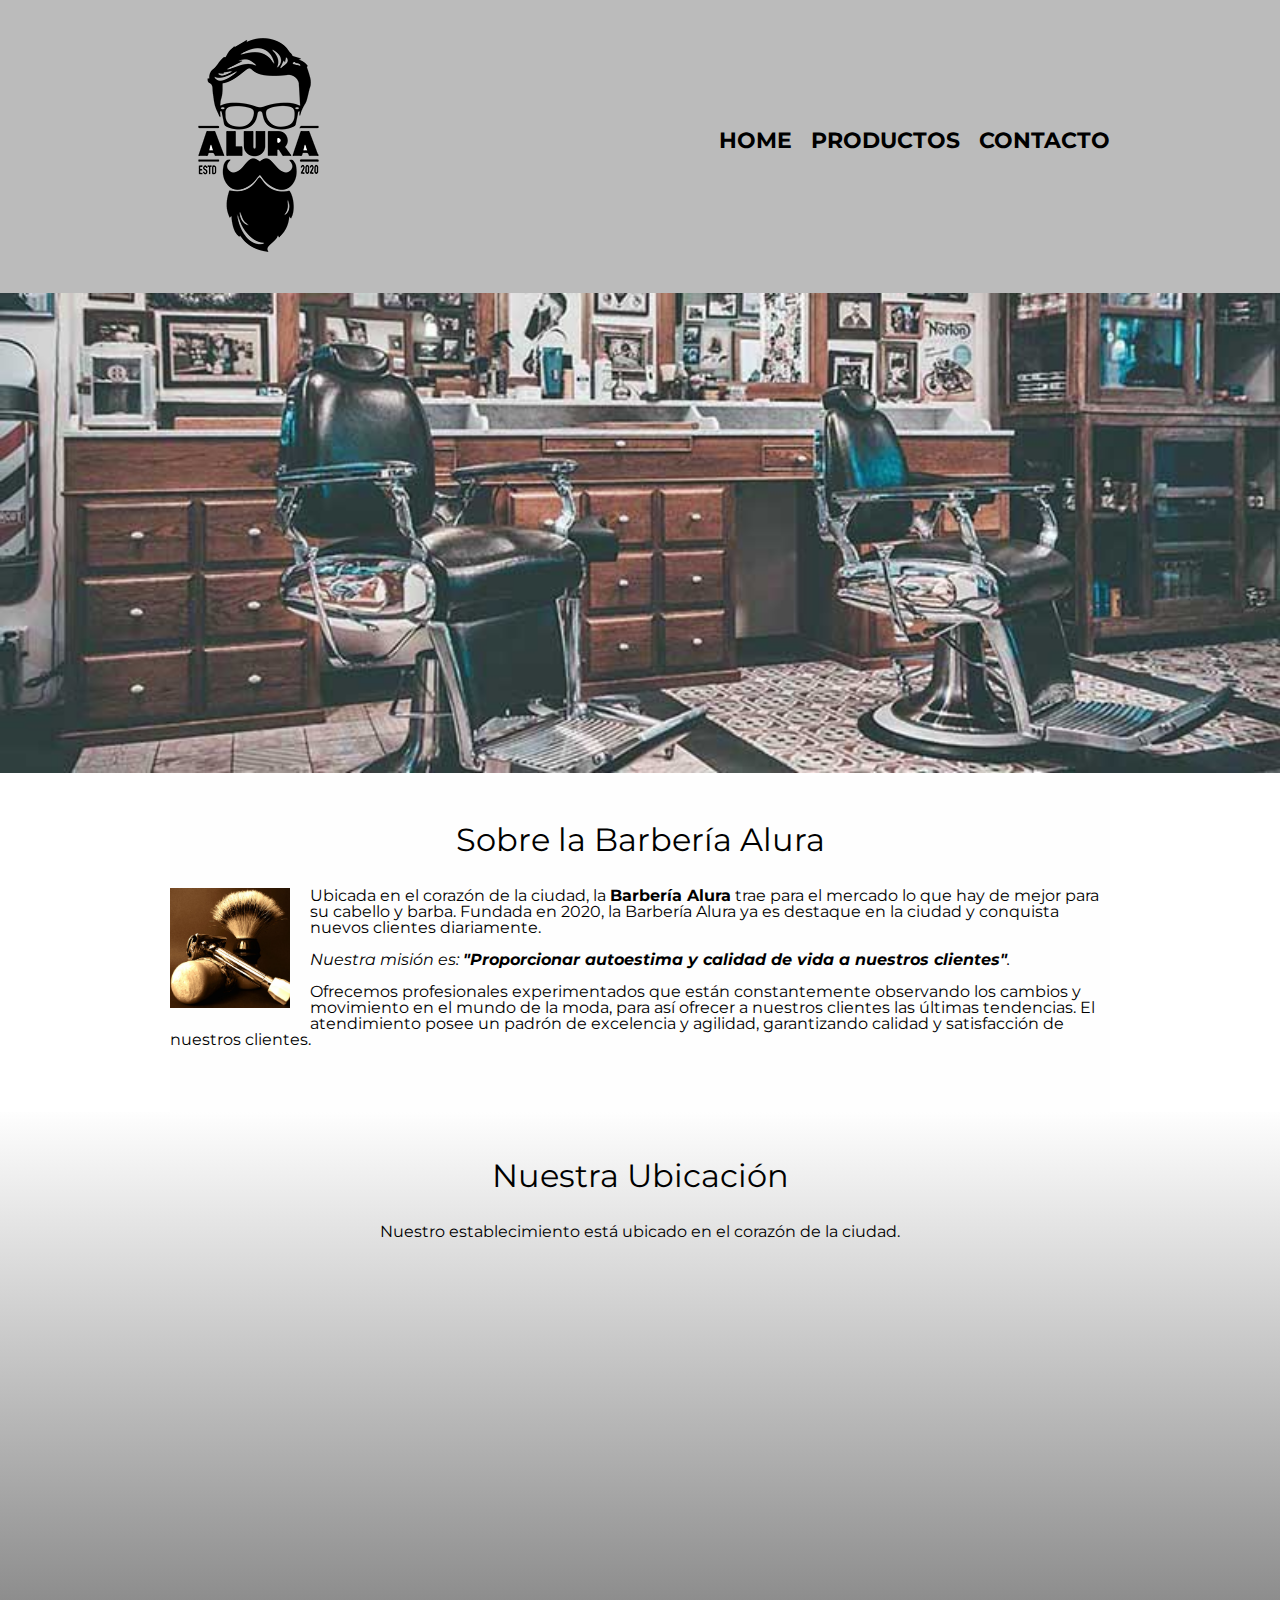
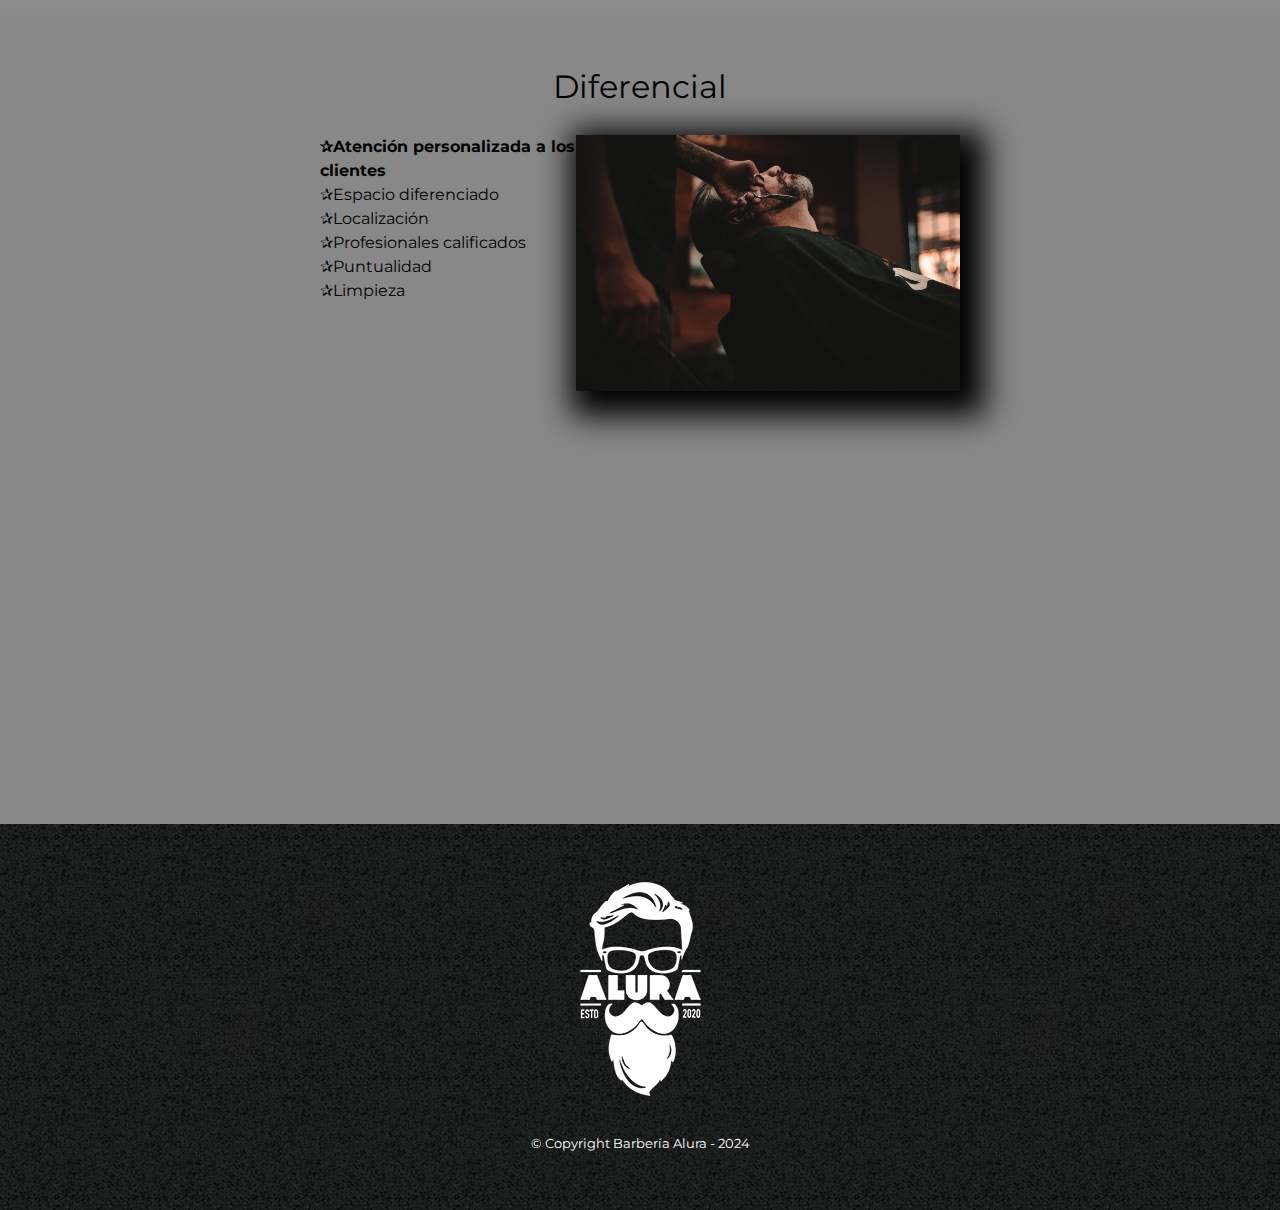
<file: index.html>
<!DOCTYPE html>
<html lang="es">
<head>
    <meta charset="UTF-8">
    <meta name="viewport" content="width=device-width, initial-scale=1.0">
    <link rel="stylesheet" href="reset.css">
    <link rel="stylesheet" href="style.css">
    <link href="https://fonts.googleapis.com/css2?family=Montserrat:ital,wght@0,100..900;1,100..900&display=swap" rel="stylesheet">
    <title>Barbería Alura</title>
</head>
<body>

    <header>
        <div class="caja">
            <h1><img src="img/logo.png" alt="Barbería"></h1>
            <nav>
                <ul>
                    <li><a href="index.html">Home</a></li>
                    <li><a href="productos.html">Productos</a></li>
                    <li><a href="contacto.html">Contacto</a></li>
                </ul>
            </nav>
        </div>
    </header>

    <img class="banner" src="img/banner.jpg" alt="Imagen de Barbería">

    <main>
        <section class="principal">

            <h2 class="titulo-principal">Sobre la Barbería Alura</h2>
            
            <img class="utensilios" src="img/utencilios.jpg" alt="Utensilios utilizados en la Barbería">
    
            <p>Ubicada en el corazón de la ciudad, la <strong>Barbería Alura</strong> trae para el mercado lo que hay de mejor para su cabello y 
            barba. Fundada en 2020, la Barbería Alura ya es destaque en la ciudad y conquista nuevos clientes diariamente.</p>
    
            <p id="mision"><em>Nuestra misión es: <strong>"Proporcionar autoestima y calidad de vida a nuestros clientes"</strong>.</em></p>
    
            <p>Ofrecemos profesionales experimentados que están constantemente observando los cambios y movimiento en el mundo de la 
            moda, para así ofrecer a nuestros clientes las últimas tendencias. El atendimiento posee un padrón de excelencia y 
            agilidad, garantizando calidad y satisfacción de nuestros clientes. </p>
    
        </section>

        <section class="mapa">
            <h3 class="titulo-principal">Nuestra Ubicación</h3>
            <p>Nuestro establecimiento está ubicado en el corazón de la ciudad.</p>

            <div class="mapa-contenido">
                <iframe src="https://www.google.com/maps/embed?pb=!1m18!1m12!1m3!1d7646.26145697801!2d-93.10169434122679!3d16
                .62020696027477!2m3!1f0!2f0!3f0!3m2!1i1024!2i768!4f13.1!3m3!1m2!1s0x85ecd61c02117169%3A0x48c4f12620d9c484!2sP
                arque%20Santa%20Ana!5e0!3m2!1ses-419!2smx!4v1715322941480!5m2!1ses-419!2smx" width="100%" height="300" 
                style="border:0;" allowfullscreen="" loading="lazy" referrerpolicy="no-referrer-when-downgrade"></iframe>
            </div>
            
        </section>
    
        <section class="diferenciales">
            <h3 class="titulo-principal">Diferencial</h3>
    
            <div class="contenido-diferenciales">
                <ul class="lista-diferenciales">
                <li class="items">Atención personalizada a los clientes</li>
                <li class="items">Espacio diferenciado</li>
                <li class="items">Localización</li>
                <li class="items">Profesionales calificados</li>
                <li class="items">Puntualidad</li>
                <li class="items">Limpieza</li>
            </ul><img src="img/diferenciales.jpg" class="imagen-diferenciales" alt="Barbero estilizando una barba">
            </div>

            <div class="video">
                    <iframe width="100%" height="315" src="https://www.youtube.com/embed/wcVVXUV0YUY?si=qYPrT5drDoIB69jJ" 
                    title="YouTube video player" frameborder="0" allow="accelerometer; autoplay; clipboard-write; encrypted-media; 
                    gyroscope; picture-in-picture; web-share" referrerpolicy="strict-origin-when-cross-origin" allowfullscreen></iframe>
            </div>  
             
        </section>
    </main>

    <footer>
        <img src="img/logo-blanco.png" alt="Logo de Barbería en negativo">
        <p class="pie-de-pagina">&copy Copyright Barbería Alura - 2024</p>
    </footer>
</body>
</html>
</file>
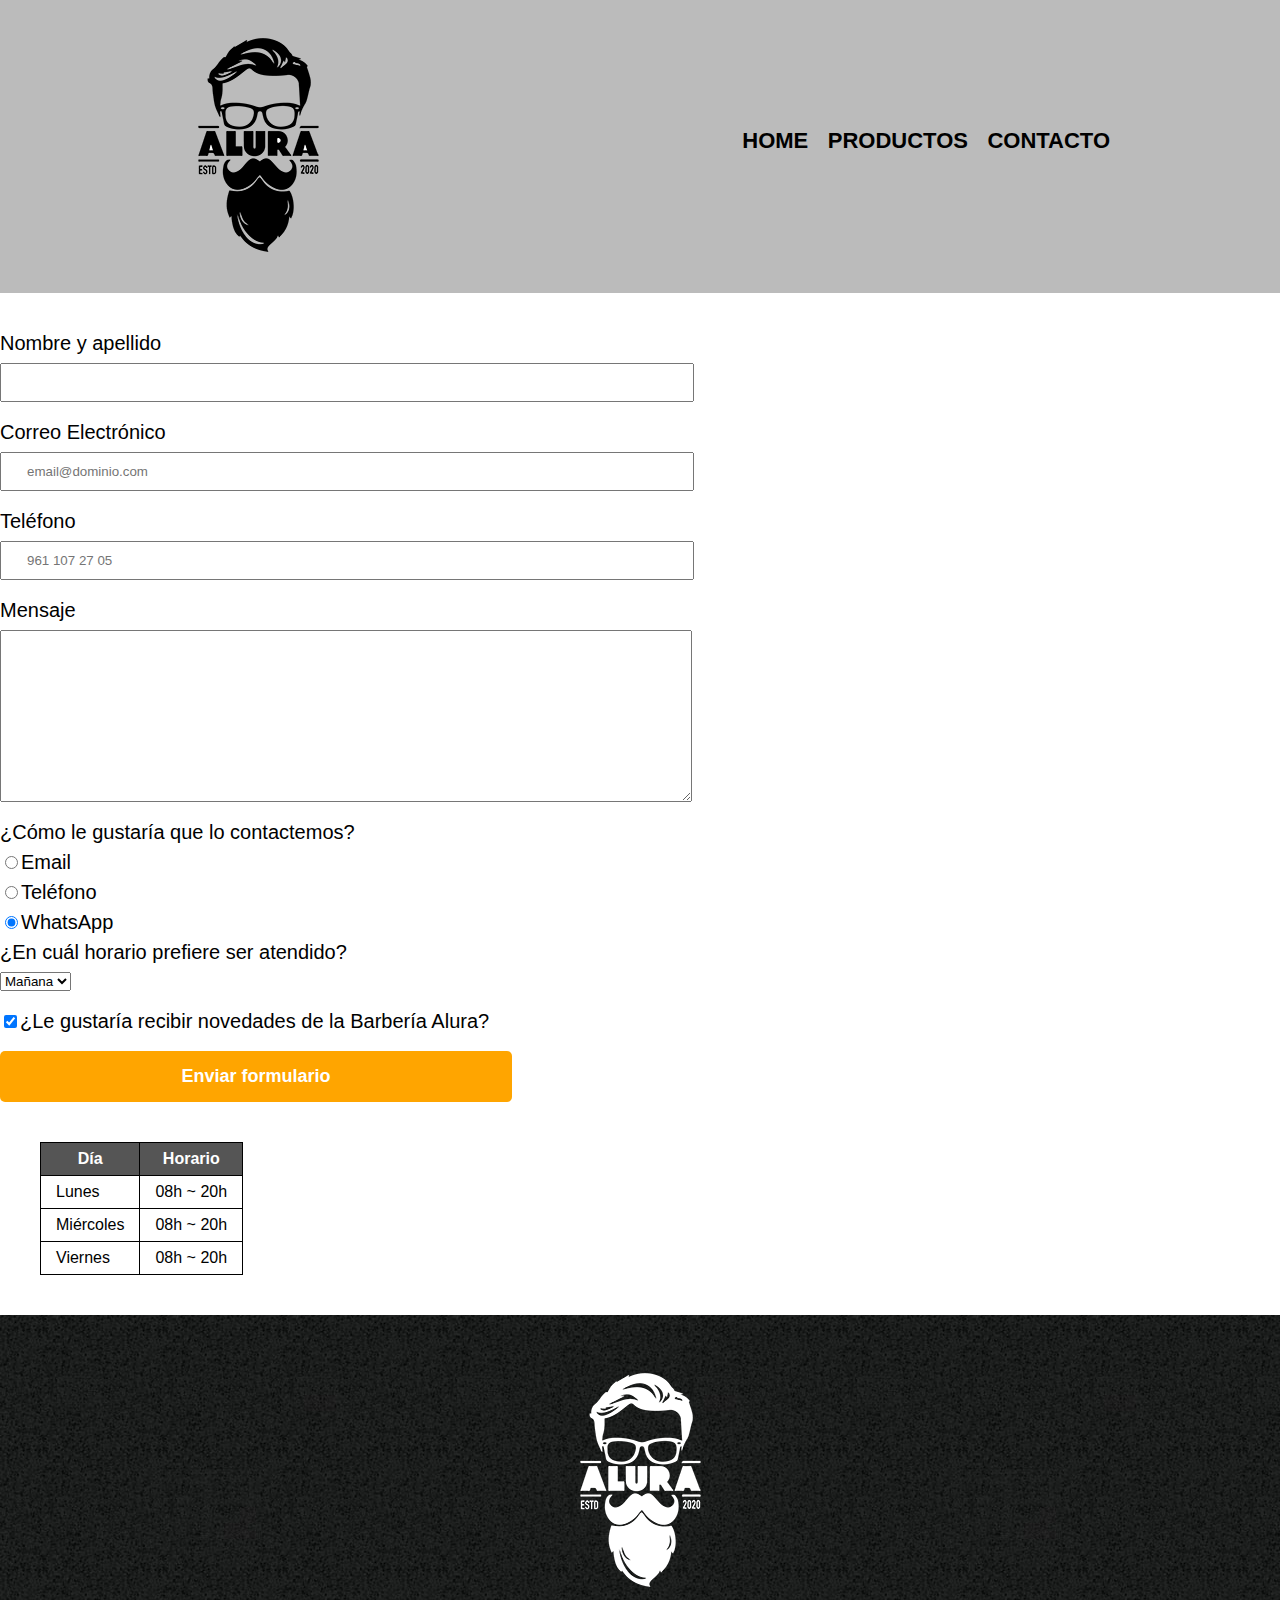
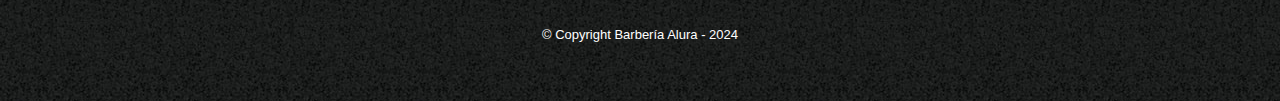
<file: contacto.html>
<!DOCTYPE html>
<html lang="es">
<head>
    <meta charset="UTF-8">
    <meta name="viewport" content="width=device-width, initial-scale=1.0">
    <link rel="stylesheet" href="reset.css">
    <link rel="stylesheet" href="style.css">
    <title>Contacto - Barbería Alura</title>
</head>
<body>
    <header>
        <div class="caja">
            <h1><img src="img/logo.png" alt="Logo de la barbería Alura"></h1>
            <nav>
                <ul>
                    <li><a href="index.html">Home</a></li>
                    <li><a href="productos.html">Productos</a></li>
                    <li><a href="contacto.html">Contacto</a></li>
                </ul>
            </nav>
        </div>
    </header>
    <main>
        <form>
            <label for="nombreapellido">Nombre y apellido</label>
            <input type="text" id="nombreapellido" class="input-padron" required>

            <label for="Correoelectronico">Correo Electrónico</label>
            <input type="email" id="Correoelectronico" class="input-padron" required
            placeholder="email@dominio.com">
 
           <label for="telefono">Teléfono</label>
           <input type="tel" id="telefono" class="input-padron" required
           placeholder="961 107 27 05">

           <label for="mensaje">Mensaje</label>
           <textarea cols="70" rows="10" id="mensaje" class="input-padron" required></textarea>

           <fieldset>
                <legend>¿Cómo le gustaría que lo contactemos?</legend>

                <label for="radio-email"><input type="radio" name="contacto" 
                value="email" id="radio-email">Email</label>
                  
                <label for="radio-telefono"><input type="radio" name="contacto" 
                value="telefono" id="radio-telefono">Teléfono</label>
                  
                <label for="radio-whatsapp"><input type="radio" name="contacto" 
                value="whatsapp" id="radio-whatsapp" checked>WhatsApp</label>
           </fieldset>

           <fieldset>
                <legend>¿En cuál horario prefiere ser atendido?</legend>
                <select>
                        <option>Mañana</option>
                        <option>Tarde</option>
                        <option>Noche</option>
                </select>
           </fieldset>

           <label class="checkbox"><input type="checkbox"checked>¿Le gustaría recibir novedades de la Barbería Alura?</label>

           <input type="submit" value="Enviar formulario" class="enviar">
        </form>

        <table>
            <thead>
                <tr>
                    <th>Día</th>
                    <th>Horario</th>
                </tr> 
            </thead>
            <tbody>
                <tr>
                    <td>Lunes</td>
                    <td>08h ~ 20h</td>
                </tr>
                <tr>
                    <td>Miércoles</td>
                    <td>08h ~ 20h</td>
                </tr>
                <tr>
                    <td>Viernes</td>
                    <td>08h ~ 20h</td>
                </tr>
            </tbody>
           
            
        </table>





    </main>
    <footer>
        <img src="img/logo-blanco.png" alt="Logo de Barbería en negativo">
        <p class="pie-de-pagina">&copy Copyright Barbería Alura - 2024</p>
    </footer>
    
</body>
</html>
</file>
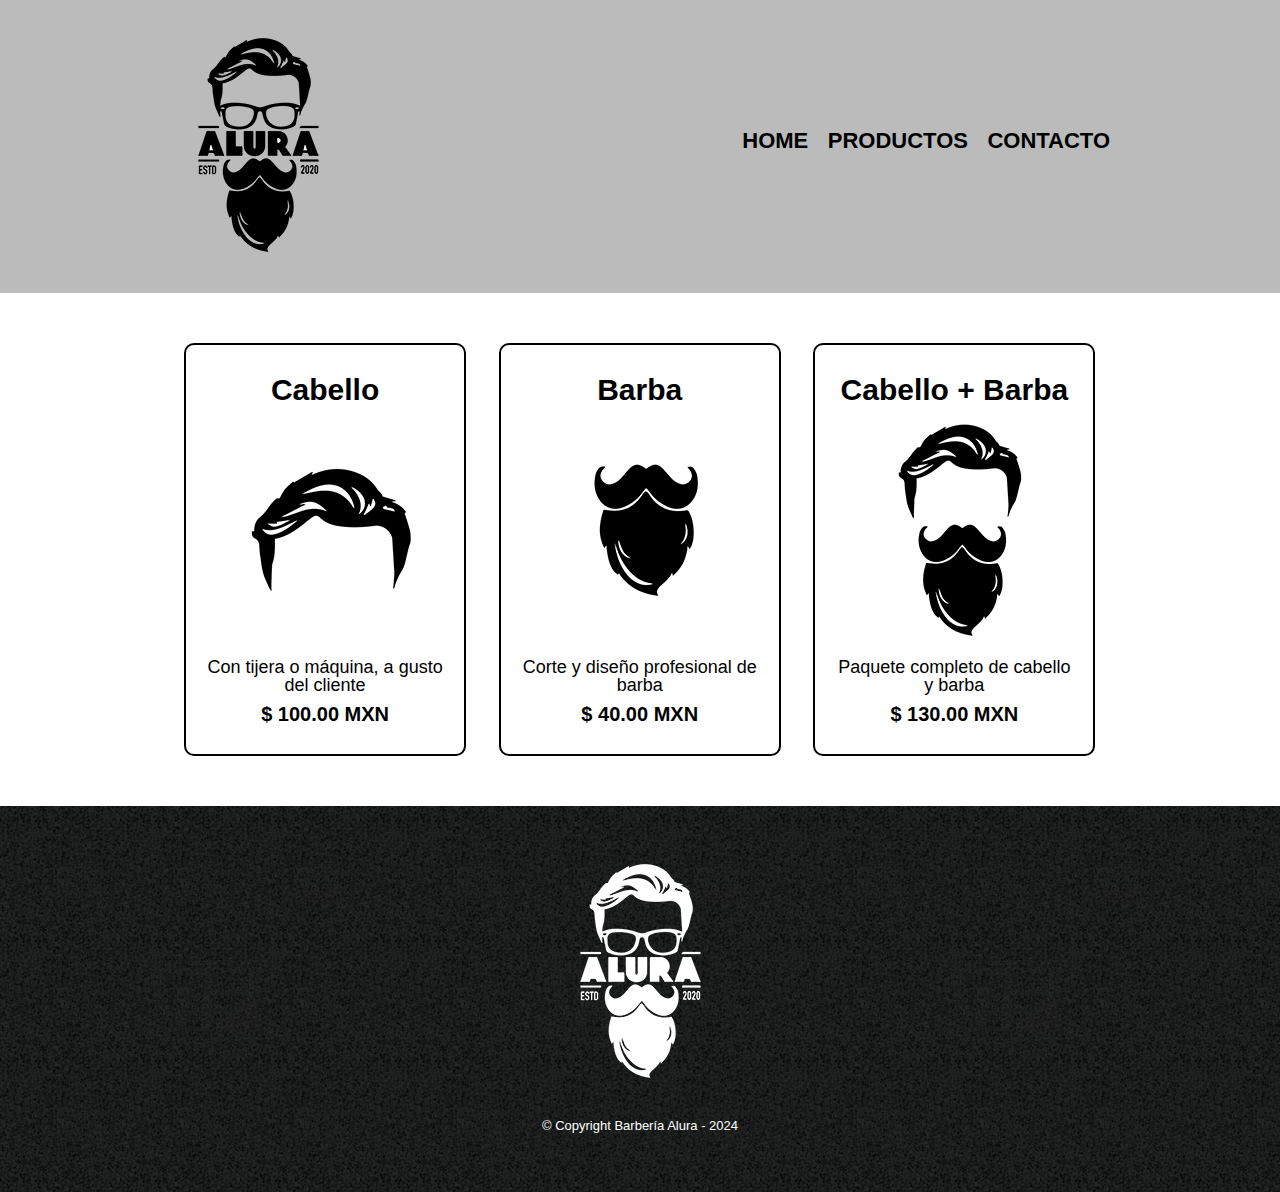
<file: productos.html>
<!DOCTYPE html>
<html lang="es">
<head>
    <meta charset="UTF-8">
    <meta name="viewport" content="width=device-width, initial-scale=1.0">
    <link rel="stylesheet" href="reset.css">
    <link rel="stylesheet" href="style.css">
    <title>Productos - Barbería Alura</title>
</head>
<body>
    <header>
        <div class="caja">
            <h1><img src="img/logo.png" alt="Barbería"></h1>
            <nav>
                <ul>
                    <li><a href="index.html">Home</a></li>
                    <li><a href="productos.html">Productos</a></li>
                    <li><a href="contacto.html">Contacto</a></li>
                </ul>
            </nav>
        </div>
    </header>

    <main>
       <ul class="productos">
            <li>
                <h2>Cabello</h2>
                <img src="img/cabello.jpg" alt="Cabello">
                <p class="producto-descripcion">Con tijera o máquina, a gusto del cliente</p>
                <p class="producto-precio">$ 100.00 MXN</p>
            </li>
            <li>
                <h2> Barba</h2>
                <img src="img/barba.jpg" alt="Barba">
                <p class="producto-descripcion">Corte y diseño profesional de barba</p>
                <p class="producto-precio">$ 40.00 MXN</p>
            </li>
            <li>
                <h2>Cabello + Barba</h2>
                <img src="img/cabello+barba.jpg" alt="Cabello + Barba">
                <p class="producto-descripcion">Paquete completo de cabello y barba</p>
                <p class="producto-precio">$ 130.00 MXN</p>
            </li>
       </ul>
    </main>

    <footer>
        <img src="img/logo-blanco.png" alt="Logo de Barbería en negativo">
        <p class="pie-de-pagina">&copy Copyright Barbería Alura - 2024</p>
    </footer>
    
</body>
</html>
</file>
<file: style.css>
body {
    font-family: "Montserrat", sans-serif;
}

header {
    background-color: #BBBBBB;
    padding: 20px 0;
}

.caja {
    width: 940px;
    position: relative;
    margin: 0 auto;
}

nav {
    position: absolute;
    top: 110px;
    right: 0;
}

nav li {
    display: inline;
    margin: 0 0 0 15px;
}

nav a {
    text-transform: uppercase;
    color: #000000;
    font-weight: bold;
    font-size: 22px;
    text-decoration: none;
}

nav a:hover {
    color: #C78C19;
    text-decoration: underline;
}


.productos {
    width: 940px;
    margin: 0 auto;
    padding: 50px;
}

.productos li {
   display: inline-block;
   text-align: center;
   width: 30%;
   vertical-align: top;
   margin: 0 1.5%;
   padding: 30px 20px;
   box-sizing: border-box;
   border: 2px solid #000000;
   border-radius: 10px;
}

.productos li:hover {
    border-color: #C78C19;
}

.productos li:active {
    border-color: #088C19;
}

.productos h2 {
    font-size: 30px;
    font-weight: bold;
}

.productos li:hover h2 {
    font-size: 33px;
}

.producto-descripcion {
    font-size: 18px;
}

.producto-precio {
    font-size: 20px;
    font-weight: bold;
    margin-top: 10px;
}

footer {
    text-align: center;
    background: url(img/bg.jpg);
    padding: 40px;
}

.pie-de-pagina {
    color: #FFFFFF;
    font-size: 13px;
    margin: 20px;
}

form {
    margin: 40px 0;
}

form label, form legend { 
    display: block;
    font-size: 20px;
    margin: 0 0 10px;
}

.input-padron {
    display: block;
    margin: 0 0 20px;
    padding: 10px 25px;
    width: 50%;
}

.checkbox {
    margin: 20px 0;
}

.enviar {
    width: 40%;
    padding: 15px 0;
    font-size: 18px;
    font-weight: bold;
    color: white;
    background: orange;
    border: none;
    border-radius: 5px;
    transition: 1s all;
    cursor: pointer;
}

.enviar:hover {
    background: darkorange;
    transform: scale(1.05);
}

table {
    margin: 40px 40px;
}

thead {
    background: #555555;
    color: white;
    font-weight: bold;
}

td, th{
    border: 1px solid #000000;
    padding: 8px 15px;
}

/*Aquí inicia el CSS para nuestra home*/
.banner {
    width: 100%;
}

.principal {
    padding: 3em 0;
    background: #FEFEFE;
    width: 940px;
    margin: 0 auto;
}

.titulo-principal {
    text-align: center;
    font-size: 2em;
    margin: 0 0 1em;
    clear: left;
}

.principal p {
    margin: 0 0 1em ;
}

.principal strong {
    font-weight: bold;
}

.principal em {
    font-style: italic;
}

.utensilios {
    width: 120px;
    float: left;
    margin: 0 20px 20px 0;
}

.mapa {
    padding: 3em 0;
    background: linear-gradient( #FEFEFE, #888888);
}

.mapa p {
    margin: 0 0 2em;
    text-align: center;
}

.mapa-contenido {
    width: 940px;
    margin: 0 auto;
}

.diferenciales {
   padding: 3em 0;
   background: #888888;
}

.contenido-diferenciales {
    width: 640px;
    margin: 0 auto;
}

.lista-diferenciales {
    width: 40%;
    display: inline-block;
    vertical-align: top;
}

.items {
    line-height: 1.5;
}

.items:before{
    content: "✰";
}

.items:first-child {
    font-weight: bold;
}

.imagen-diferenciales {
    width: 60%;
    transition: 400ms;
    box-shadow: 10px 10px 30px 15px  #000000;
}

.imagen-diferenciales:hover {
    opacity: 0.3;
    transition: 400ms;
}

.videofondo {
    background: linear-gradient(#888888, #272727,#000000)
}

.video {
    width: 560px;
    margin: 2em auto;
}

@media screen and (max-width:480px) {
    h1 {
        text-align: center;
    }

    nav {
        position: static;
    }

    .caja, .principal, .mapa-contenido, .contenido-diferenciales, .video {
            width: auto;
    }

    .lista-diferenciales, .imagen-diferenciales {
        width: 100%;
    }
}
</file>
